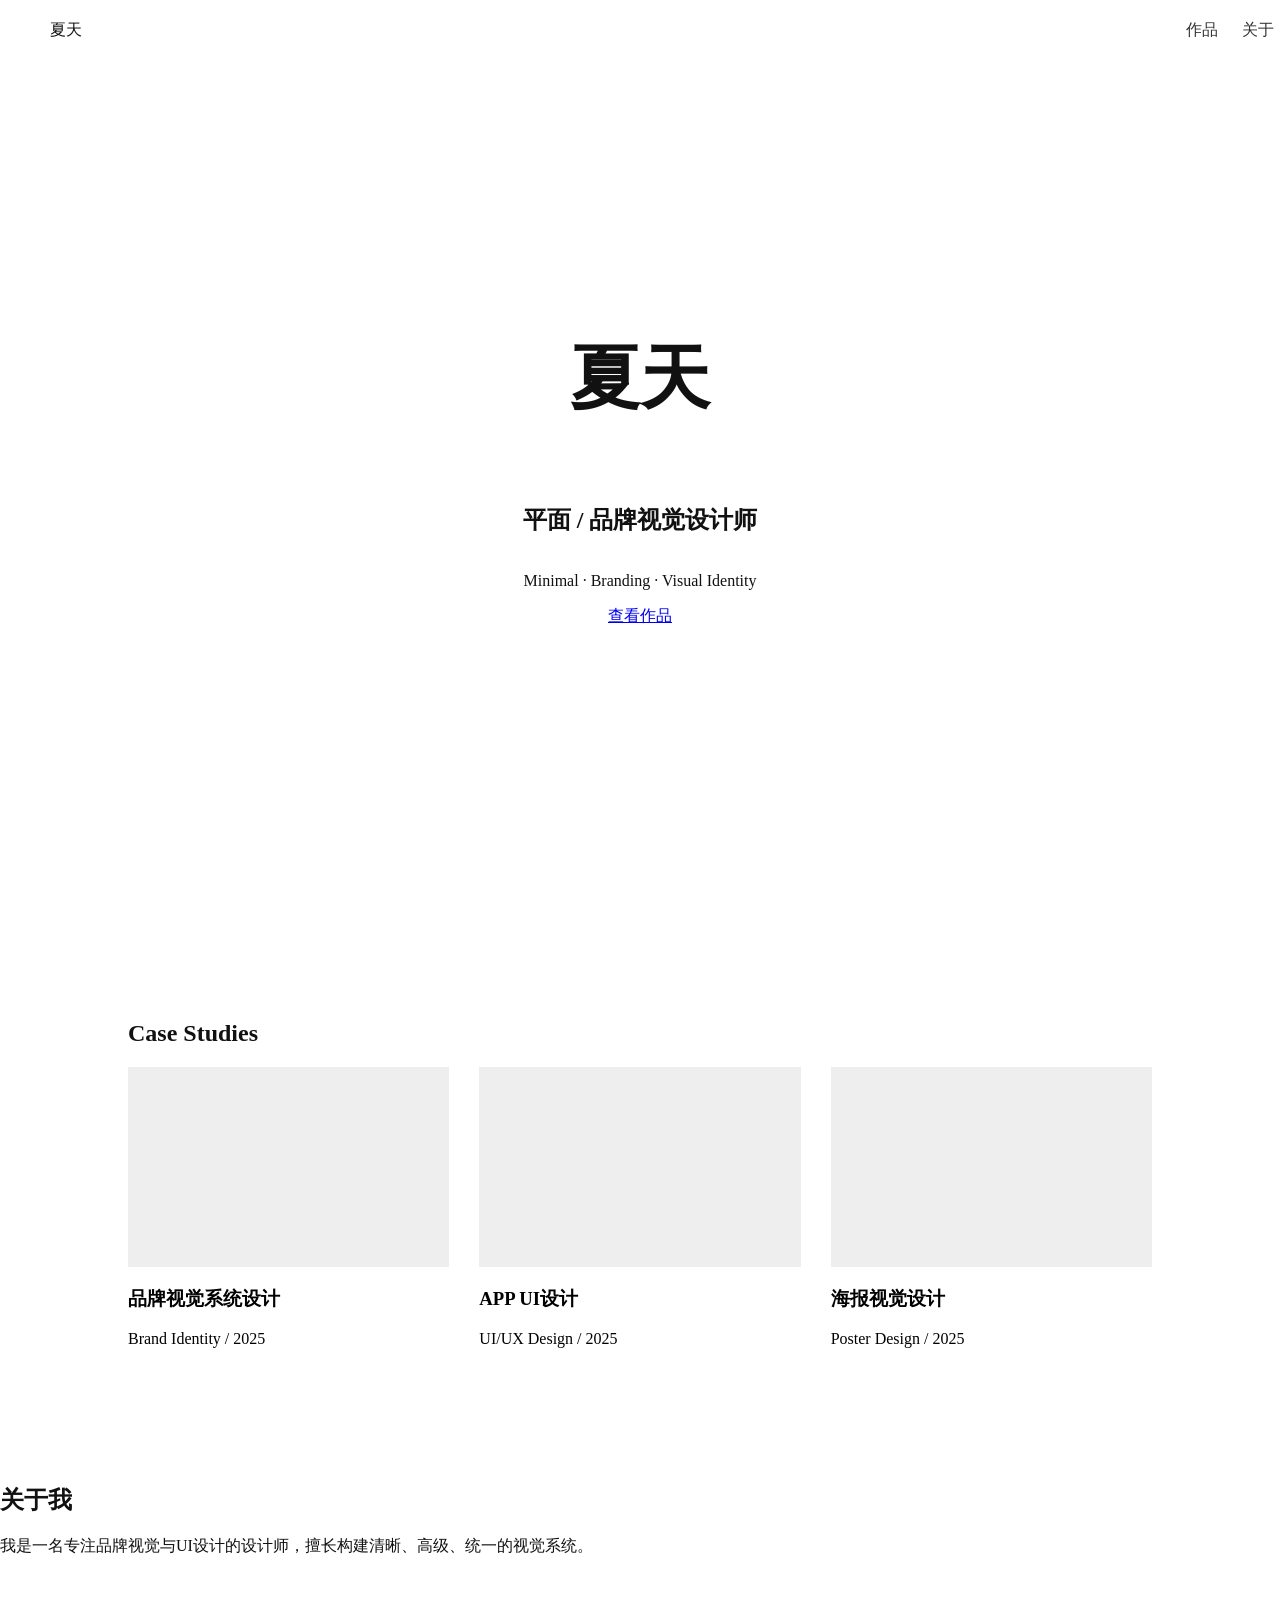
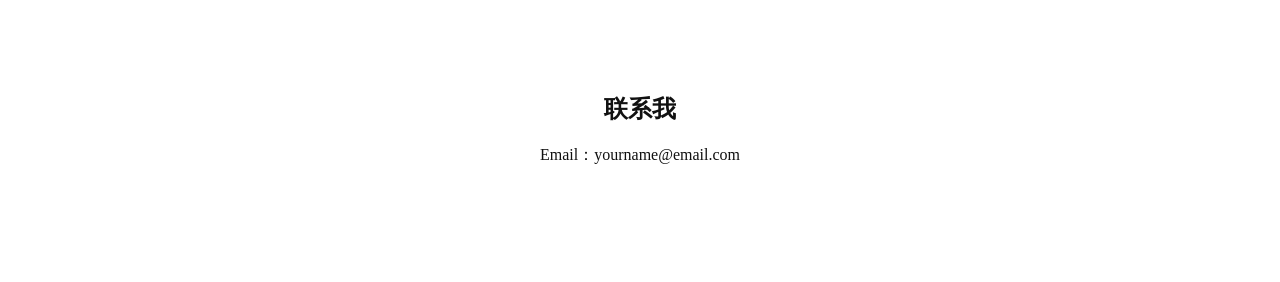
<file: index.html>
<!DOCTYPE html>
<html lang="zh-CN">
<head>
  <meta charset="UTF-8">
  <meta name="viewport" content="width=device-width, initial-scale=1.0">
  <title>夏天 | Graphic Designer Portfolio</title>
  <link rel="stylesheet" href="style.css">
</head>

<body>

<header class="nav">
  <div class="logo">夏天</div>
  <nav>
    <a href="#works">作品</a>
    <a href="#about">关于</a>
    <a href="#contact">联系</a>
  </nav>
</header>

<!-- HERO -->
<section class="hero">
  <h1>夏天</h1>
  <h2>平面 / 品牌视觉设计师</h2>
  <p>Minimal · Branding · Visual Identity</p>
  <a href="#works" class="btn">查看作品</a>
</section>

<!-- WORKS -->
<section id="works" class="works">
  <h2>Case Studies</h2>

  <div class="grid">

    <a href="case-brand.html" class="card">
      <div class="img"></div>
      <h3>品牌视觉系统设计</h3>
      <p>Brand Identity / 2025</p>
    </a>

    <a href="case-ui.html" class="card">
      <div class="img"></div>
      <h3>APP UI设计</h3>
      <p>UI/UX Design / 2025</p>
    </a>

    <a href="case-poster.html" class="card">
      <div class="img"></div>
      <h3>海报视觉设计</h3>
      <p>Poster Design / 2025</p>
    </a>

  </div>
</section>

<!-- ABOUT -->
<section id="about" class="about">
  <h2>关于我</h2>
  <p>
    我是一名专注品牌视觉与UI设计的设计师，擅长构建清晰、高级、统一的视觉系统。
  </p>
</section>

<!-- CONTACT -->
<section id="contact" class="contact">
  <h2>联系我</h2>
  <p>Email：yourname@email.com</p>
</section>

<script src="script.js"></script>
</body>
</html>
</file>
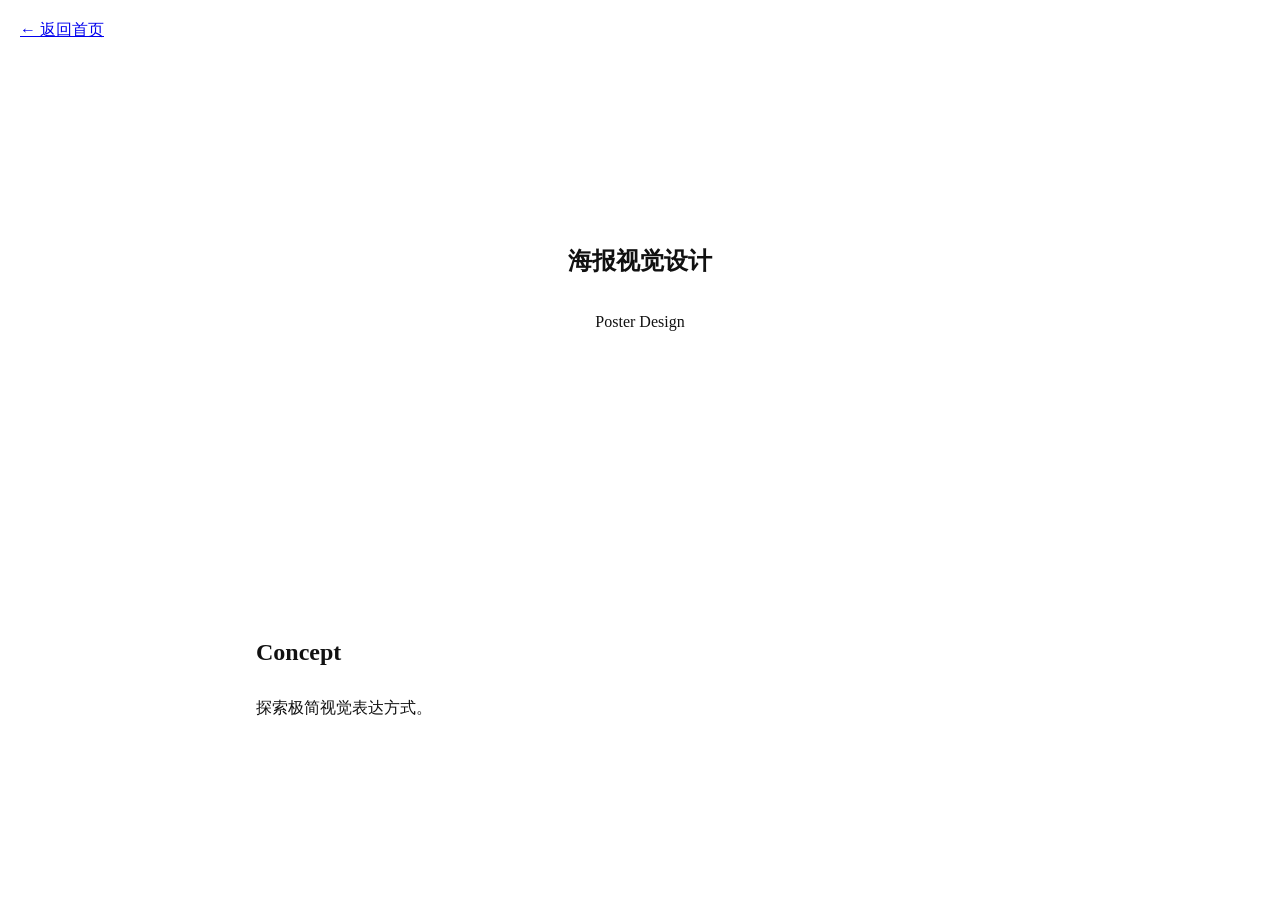
<file: case-poster.html>
<!DOCTYPE html>
<html lang="zh-CN">
<head>
  <meta charset="UTF-8">
  <meta name="viewport" content="width=device-width, initial-scale=1.0">
  <title>Poster Design Case Study</title>
  <link rel="stylesheet" href="style.css">
</head>

<body>

<header class="case-nav">
  <a href="index.html">← 返回首页</a>
</header>

<section class="case-hero">
  <h1>海报视觉设计</h1>
  <p>Poster Design</p>
</section>

<section class="case-section">
  <h2>Concept</h2>
  <p>探索极简视觉表达方式。</p>
</section>

</body>
</html>
</file>
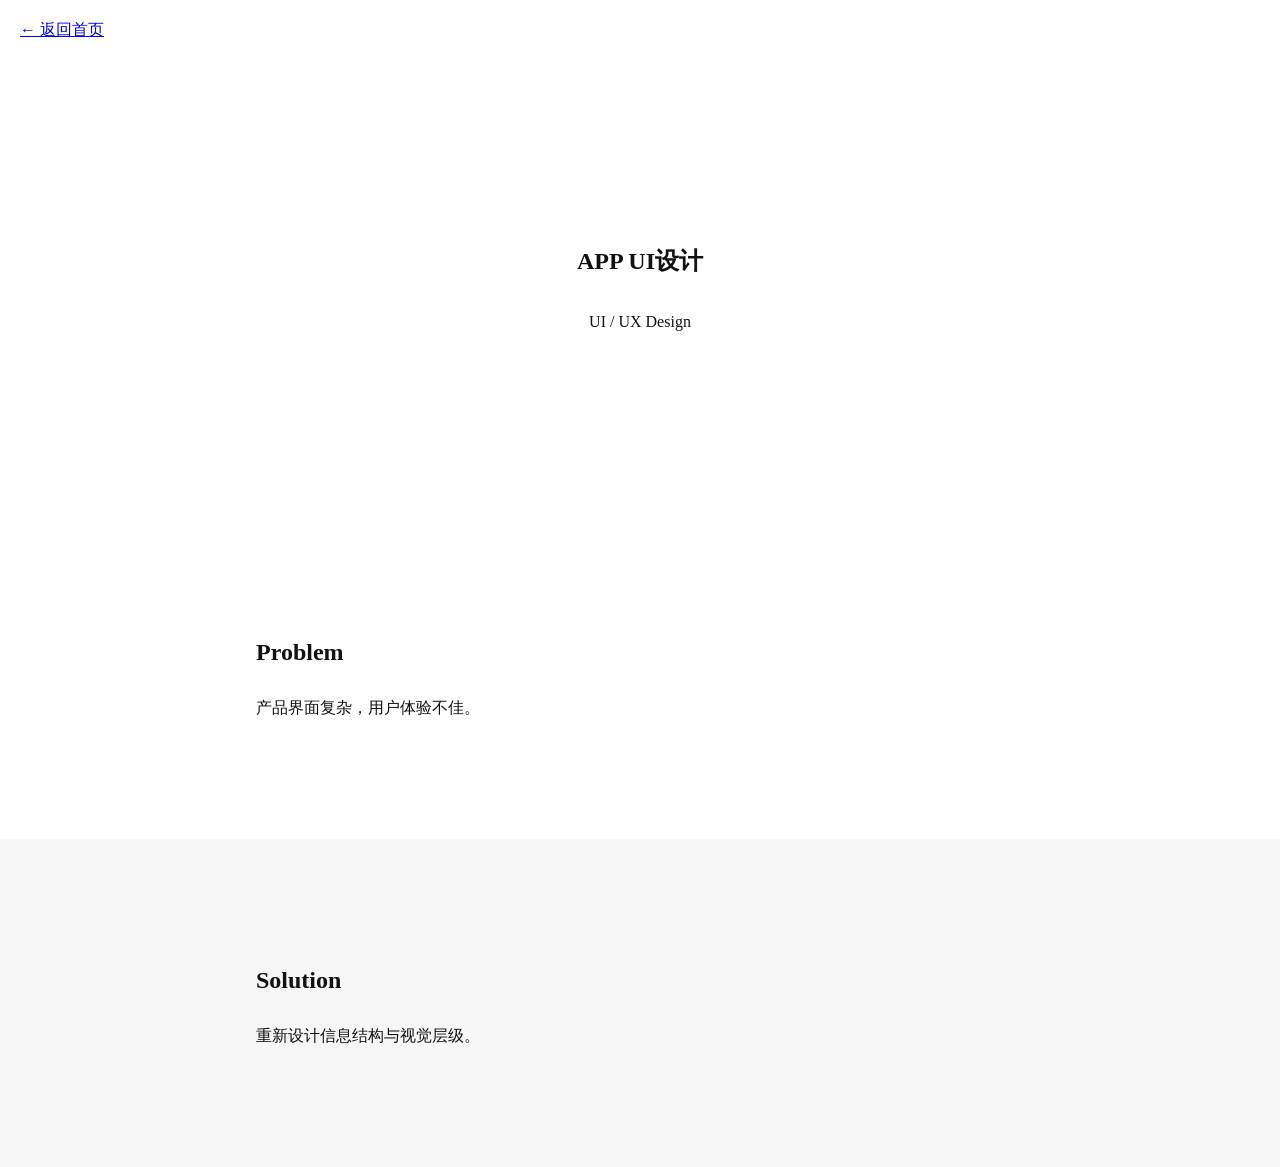
<file: case-ui.html>
<!DOCTYPE html>
<html lang="zh-CN">
<head>
  <meta charset="UTF-8">
  <meta name="viewport" content="width=device-width, initial-scale=1.0">
  <title>UI Design Case Study</title>
  <link rel="stylesheet" href="style.css">
</head>

<body>

<header class="case-nav">
  <a href="index.html">← 返回首页</a>
</header>

<section class="case-hero">
  <h1>APP UI设计</h1>
  <p>UI / UX Design</p>
</section>

<section class="case-section">
  <h2>Problem</h2>
  <p>产品界面复杂，用户体验不佳。</p>
</section>

<section class="case-section dark">
  <h2>Solution</h2>
  <p>重新设计信息结构与视觉层级。</p>
</section>

</body>
</html>
</file>
<file: style.css>
body{
  margin:0;
  font-family:-apple-system,BlinkMacSystemFont,"PingFang SC";
  color:#111;
  background:#fff;
}

/* NAV */
.nav{
  position:fixed;
  width:100%;
  display:flex;
  justify-content:space-between;
  padding:20px 50px;
  background:#fff;
}

.nav a{
  margin-left:20px;
  text-decoration:none;
  color:#333;
}

/* HERO */
.hero{
  height:100vh;
  display:flex;
  flex-direction:column;
  justify-content:center;
  align-items:center;
  text-align:center;
}

.hero h1{
  font-size:70px;
}

/* WORKS */
.works{
  padding:100px 10%;
}

.grid{
  display:grid;
  grid-template-columns:repeat(3,1fr);
  gap:30px;
}

.card{
  text-decoration:none;
  color:black;
}

.card .img{
  height:200px;
  background:#eee;
  margin-bottom:10px;
  transition:0.3s;
}

.card:hover .img{
  transform:scale(1.03);
}

/* CASE PAGE */
.case-nav{
  padding:20px;
}

.case-hero{
  height:50vh;
  display:flex;
  flex-direction:column;
  justify-content:center;
  align-items:center;
}

.case-section{
  padding:100px 20%;
  line-height:1.8;
}

.case-section.dark{
  background:#f6f6f6;
}

/* CONTACT */
.contact{
  text-align:center;
  padding:100px;
}
</file>
